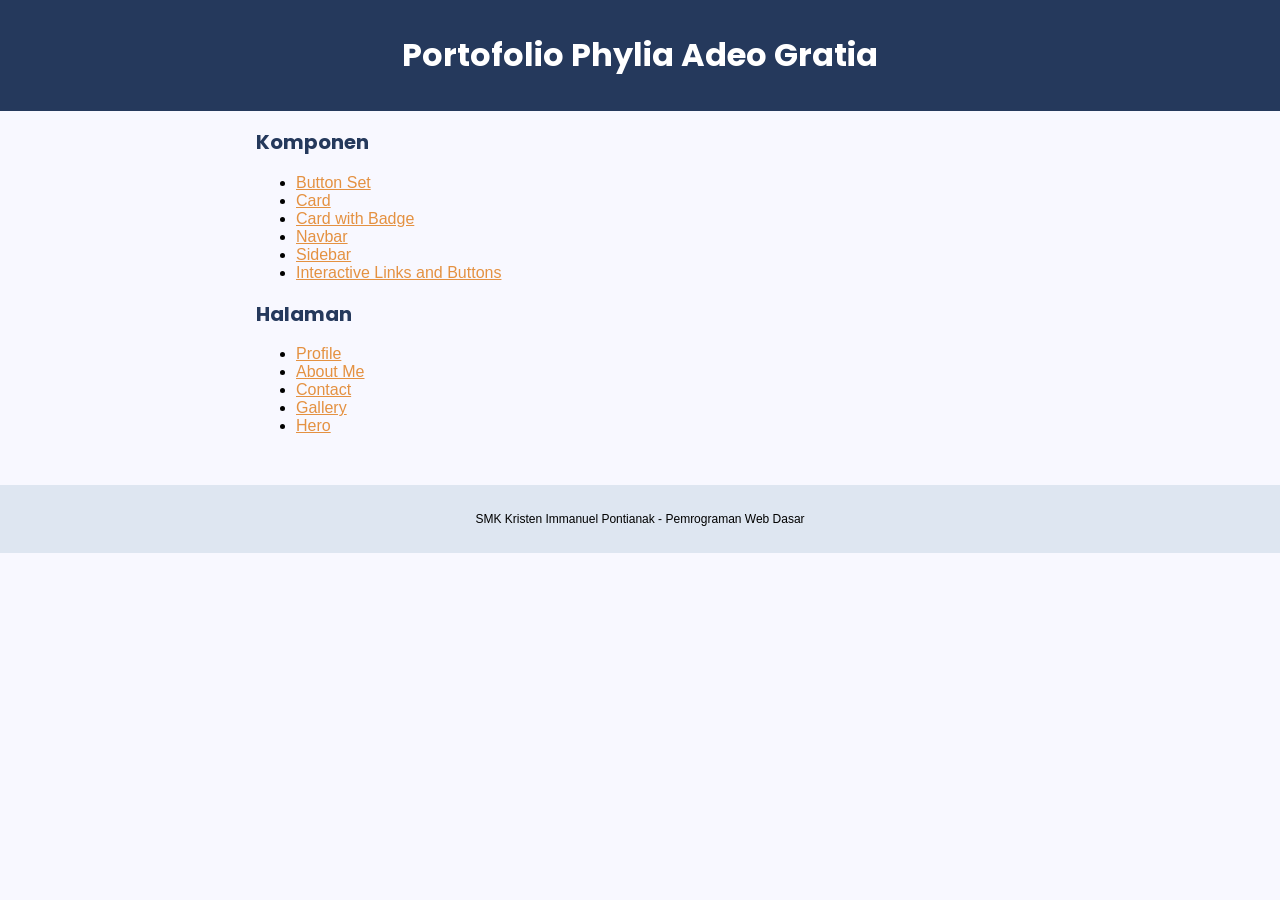
<file: phylia_adeo_gratia-x_tkj_2-23-pwd-formatif/index.html>
<!DOCTYPE html>
<html lang="en">
<head>
    <meta charset="UTF-8">
    <meta name="viewport" content="width=device-width, initial-scale=1.0">
    <title>Halaman Utama</title>
</head>
<link rel="stylesheet" href="/phylia_adeo_gratia-x_tkj_2-23-pwd-formatif/styles/index.css">
<body>
    <header>
        <h1>Portofolio Phylia Adeo Gratia</h1>
    </header>

    <main>
        <!-- Komponen -->
        <section id="components">
            <h2>Komponen</h2>
            <ul>
                <li><a href="/phylia_adeo_gratia-x_tkj_2-23-pwd-formatif/components/button-set.html">Button Set</a></li>
                <li><a href="/phylia_adeo_gratia-x_tkj_2-23-pwd-formatif/components/card.html">Card</a></li>
                <li><a href="/phylia_adeo_gratia-x_tkj_2-23-pwd-formatif/components/card-badge.html">Card with Badge</a></li>
                <li><a href="/phylia_adeo_gratia-x_tkj_2-23-pwd-formatif/components/navbar.html">Navbar</a></li>
                <li><a href="/phylia_adeo_gratia-x_tkj_2-23-pwd-formatif/components/sidebar.html">Sidebar</a></li>
                <li><a href="/phylia_adeo_gratia-x_tkj_2-23-pwd-formatif/components/interactive.html">Interactive Links and Buttons</a></li>
            </ul>
        </section>

        <!-- Halaman -->
        <section id="pages">
            <h2>Halaman</h2>
            <ul>
                <li><a href="/phylia_adeo_gratia-x_tkj_2-23-pwd-formatif/pages/profile.html">Profile</a></li>
                <li><a href="/phylia_adeo_gratia-x_tkj_2-23-pwd-formatif/pages/about.html">About Me</a></li>
                <li><a href="/phylia_adeo_gratia-x_tkj_2-23-pwd-formatif/pages/contact.html">Contact</a></li>
                <li><a href="/phylia_adeo_gratia-x_tkj_2-23-pwd-formatif/pages/gallery.html">Gallery</a></li>
                <li><a href="/phylia_adeo_gratia-x_tkj_2-23-pwd-formatif/pages/hero.html">Hero</a></li>
            </ul>
        </section>
    </main>

    <footer>
        <p>SMK Kristen Immanuel Pontianak - Pemrograman Web Dasar</p>
    </footer>
</body>
</html>
</file>
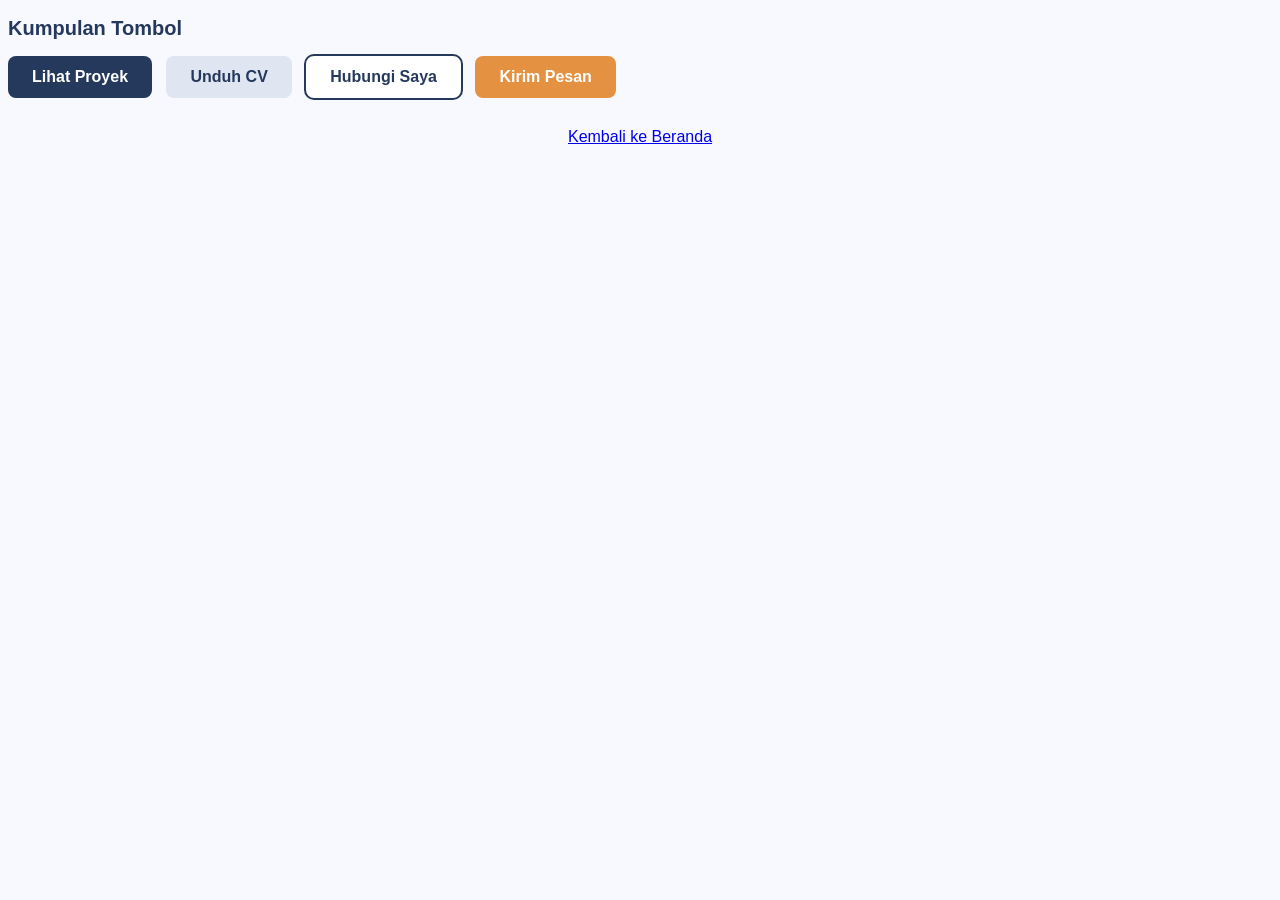
<file: phylia_adeo_gratia-x_tkj_2-23-pwd-formatif/components/button-set.html>
<!DOCTYPE html>
<html lang="en">
<head>
    <meta charset="UTF-8">
    <meta name="viewport" content="width=device-width, initial-scale=1.0">
    <title>Button Set</title>
    <style>
        /* Body */
        body {
            background-color: ghostwhite;
            font-family: Arial, Helvetica, sans-serif;
        }

        /* Header */
        h2 {
            color: #25395c;
            font-size: 20px;
        }

        /* Tombol */
        .btn {
            display: inline-block;
            padding: 12px 24px;
            border-radius: 8px;
            font-weight: bold;
            text-decoration: none;
        }

        .button-group .btn {
            margin-right: 10px;
            margin-bottom: 10px;
        }

        /* Warna Tombol */
        .btn-primary {
            background-color: #25395c;
            color: white;
        }

        .btn-secondary {
            background-color: rgb(223, 229, 241);
            color: rgb(37, 57, 92);
        }

        .btn-outline {
            background-color: white;
            outline: 2px solid #25395c;
        }

        .btn-send {
            background-color: rgba(228, 145, 65, 1);
            color: rgba(255, 255, 255, 1);
        }

        .btn-secondary, .btn-outline {
            color: #25395c;
        }

        /* Animasi Tombol*/
        .btn-primary:hover, .btn-secondary:hover, .btn-outline:hover, .btn-send:hover {
            filter: brightness(0.9)
        }

         footer {
            text-align: center;
            padding: 20px;
        }
    </style>
</head>
<body>
    <main>
        <!-- Header -->
        <h2>Kumpulan Tombol</h2>
        <!-- Tombol -->
         <div class="button-group">
            <a href="#"; class="btn btn-primary">Lihat Proyek</a>
            <a href="#"; class="btn btn-secondary">Unduh CV</a>
            <a href="#"; class="btn btn-outline">Hubungi Saya</a>
            <a href="#"; class="btn btn-send">Kirim Pesan</a>
         </div>
    </main>

    <footer>
        <a href="/phylia_adeo_gratia-x_tkj_2-23-pwd-formatif/index.html">Kembali ke Beranda</a>
    </footer>
</body>
</html>
</file>
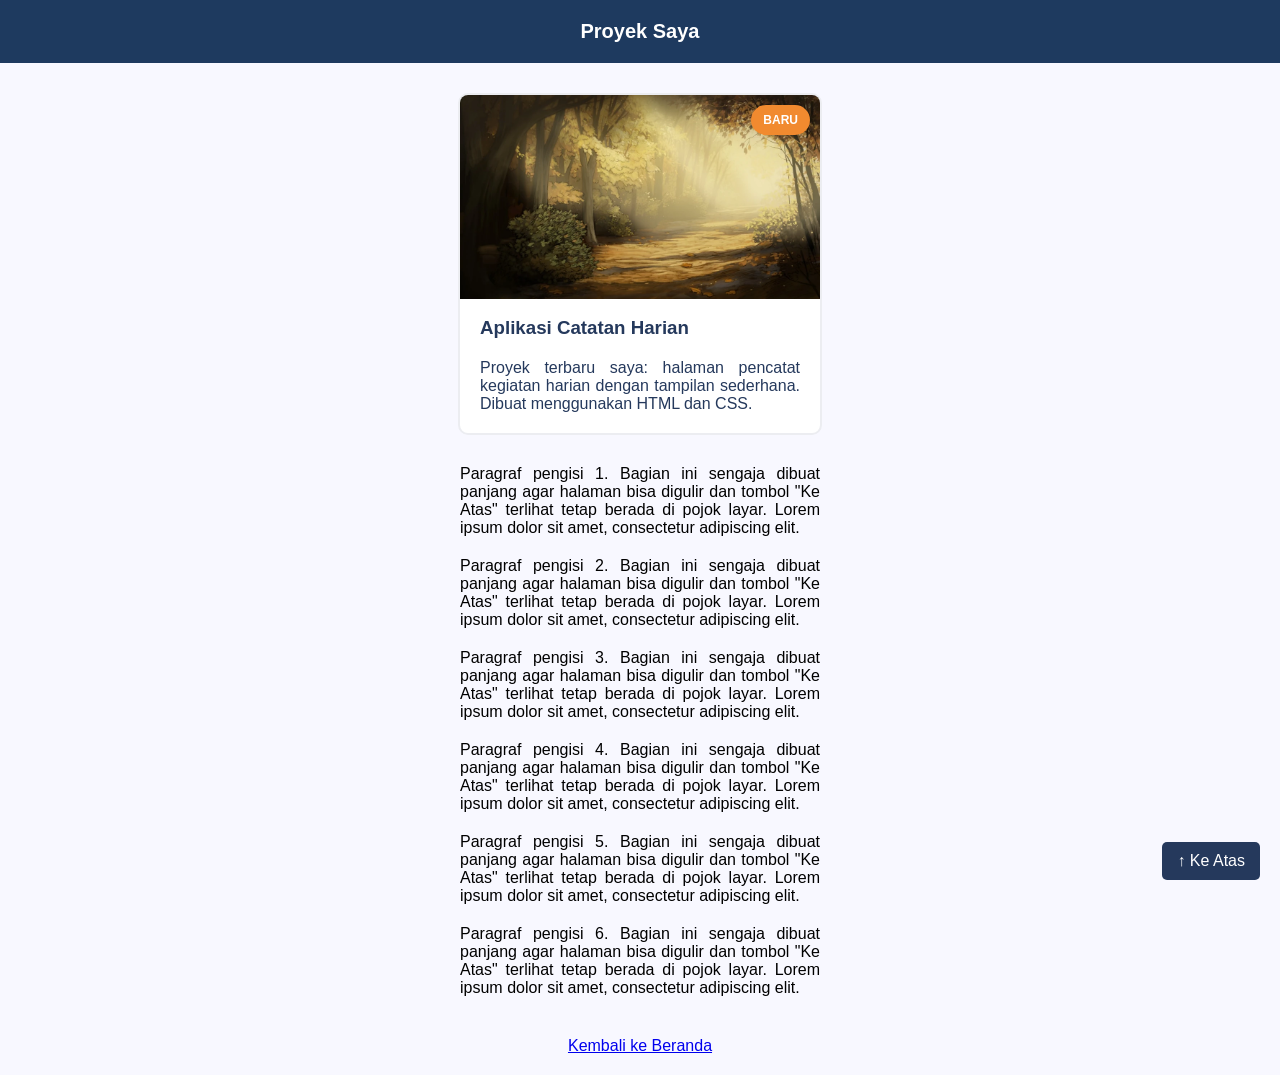
<file: phylia_adeo_gratia-x_tkj_2-23-pwd-formatif/components/card-badge.html>
<!DOCTYPE html>
<html lang="en">
<head>
    <meta charset="UTF-8">
    <meta name="viewport" content="width=device-width, initial-scale=1.0">
    <title>Card with Badge</title>
    <style>
        body {
            background-color: ghostwhite;
            font-family: Arial, Helvetica, sans-serif;
            margin: 0;
        }

        #top {
            padding: 20px;
            background-color: #1e3a5f;
            color: white;
            text-align: center;
            font-weight: bold;
            font-size: 20px;
        }

        .card {
            position: relative;
            width: 360px;
            margin: 30px auto;
            border: 2px solid #ecedf1;
            border-radius: 10px;
            background-color: white;
            color: #25395c;
            overflow: hidden;
        }

        .card img {
            width: 100%;
            object-fit: cover;
            display: block;
        }

        .card p, h3 {
            padding: 0 20px;
            width: auto;
        }

        .card .badge {
            position: absolute;
            top: 10px;
            right: 10px;
            background-color: #f18a2f;
            color: white;
            border-radius: 15px;
            padding: 8px 12px;
            font-size: 12px;
            font-weight: bold;
        }

        .back-to-top {
            position: fixed;
            right: 20px;
            bottom: 20px;
            background-color: #25395c;
            color: white;
            padding: 10px 15px;
            border-radius: 5px;
            text-decoration: none;
            z-index: 10;
        }

        .back-to-top:hover {
            background-color: #f18a2f;
        }

        main p {
            width: 360px;
            margin: 20px auto;
            text-align: justify;
            
        }

        footer {
            text-align: center;
            padding: 20px;
        }
    </style>
</head>
<body>
    <header id="top">Proyek Saya</header>
    <main>
        <div class="card">
            <img src="/phylia_adeo_gratia-x_tkj_2-23-pwd-formatif/assets/images/Background6.png" alt="Gambar Proyek">
            <span class="badge">BARU</span>
            <h3>Aplikasi Catatan Harian</h3>
            <p>Proyek terbaru saya: halaman pencatat kegiatan harian dengan tampilan sederhana. Dibuat menggunakan HTML dan CSS.</p>
        </div>

        <!-- Paragraf -->
        <p>Paragraf pengisi 1. Bagian ini sengaja dibuat panjang agar halaman bisa digulir dan tombol "Ke Atas" terlihat tetap berada di pojok layar. Lorem ipsum dolor sit amet, consectetur adipiscing elit.</p>
        <p>Paragraf pengisi 2. Bagian ini sengaja dibuat panjang agar halaman bisa digulir dan tombol "Ke Atas" terlihat tetap berada di pojok layar. Lorem ipsum dolor sit amet, consectetur adipiscing elit.</p>
        <p>Paragraf pengisi 3. Bagian ini sengaja dibuat panjang agar halaman bisa digulir dan tombol "Ke Atas" terlihat tetap berada di pojok layar. Lorem ipsum dolor sit amet, consectetur adipiscing elit.</p>
        <p>Paragraf pengisi 4. Bagian ini sengaja dibuat panjang agar halaman bisa digulir dan tombol "Ke Atas" terlihat tetap berada di pojok layar. Lorem ipsum dolor sit amet, consectetur adipiscing elit.</p>
        <p>Paragraf pengisi 5. Bagian ini sengaja dibuat panjang agar halaman bisa digulir dan tombol "Ke Atas" terlihat tetap berada di pojok layar. Lorem ipsum dolor sit amet, consectetur adipiscing elit.</p>
        <p>Paragraf pengisi 6. Bagian ini sengaja dibuat panjang agar halaman bisa digulir dan tombol "Ke Atas" terlihat tetap berada di pojok layar. Lorem ipsum dolor sit amet, consectetur adipiscing elit.</p>
    </main>

    <footer>
        <a href="/phylia_adeo_gratia-x_tkj_2-23-pwd-formatif/index.html">Kembali ke Beranda</a>
    </footer>

    <!-- Tombol Ke Atas -->
        <a href="#top"; class="back-to-top">↑ Ke Atas</a>
</body>
</html>
</file>
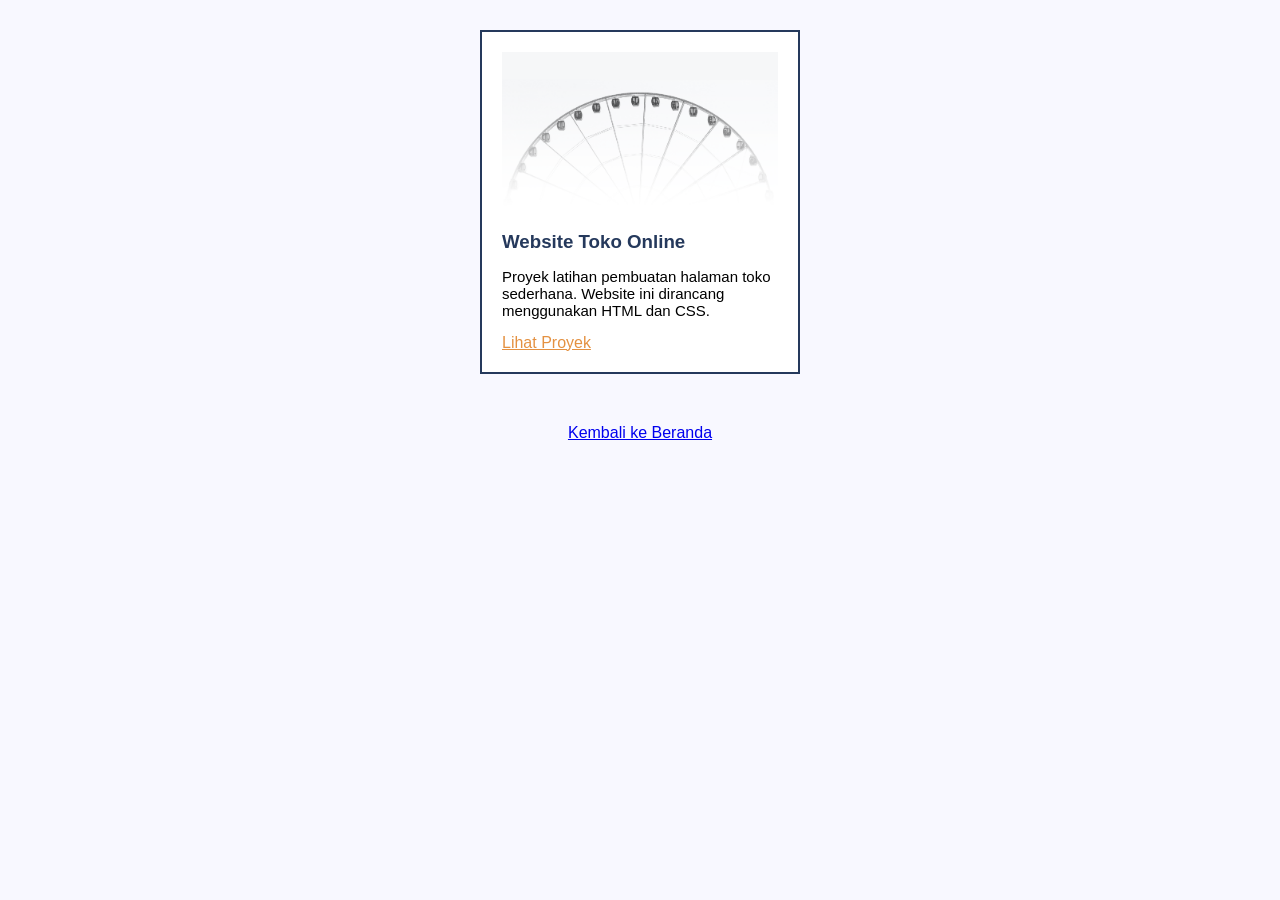
<file: phylia_adeo_gratia-x_tkj_2-23-pwd-formatif/components/card.html>
<!-- Lebar kartu jika box-sizing tidak diatur: 320px + 20px + 20px + 2px + 2px = 364px -->
<!DOCTYPE html>
<html lang="en">
<head>
    <meta charset="UTF-8">
    <meta name="viewport" content="width=device-width, initial-scale=1.0">
    <title>Card</title>
    <style>
        * {
            box-sizing: border-box;
        }

        body {
            margin: 0;
            background-color: ghostwhite;
            font-family: 'Segoe UI', Tahoma, Geneva, Verdana, sans-serif;
        }

        .card {
            width: 320px;
            padding: 20px;
            border: 2px solid #25395c;
            margin: 30px auto;
            background-color: white;
        }

        .card img {
            width: 100%;
            height: 160px;
            display: block;
        }

        .card h3 {
            color: #25395c;
            margin-bottom: 8px;
        }

        .card p {
            font-size: 15px;
        }

        .card a {
            color: #e49141;
        }

        footer {
            text-align: center;
            padding: 20px;
        }
    </style>
</head>
<body>
    <main>
        <div class="card">
            <img src="/phylia_adeo_gratia-x_tkj_2-23-pwd-formatif/assets/images/image-asset.png" alt="Gambar Proyek">
            <h3>Website Toko Online</h3>
            <p>Proyek latihan pembuatan halaman toko sederhana. Website ini dirancang menggunakan HTML dan CSS.</p>
            <a href="#">Lihat Proyek</a>
        </div>
    </main>

    <footer>
        <a href="/phylia_adeo_gratia-x_tkj_2-23-pwd-formatif/index.html">Kembali ke Beranda</a>
    </footer>
</body>
</html>
</file>
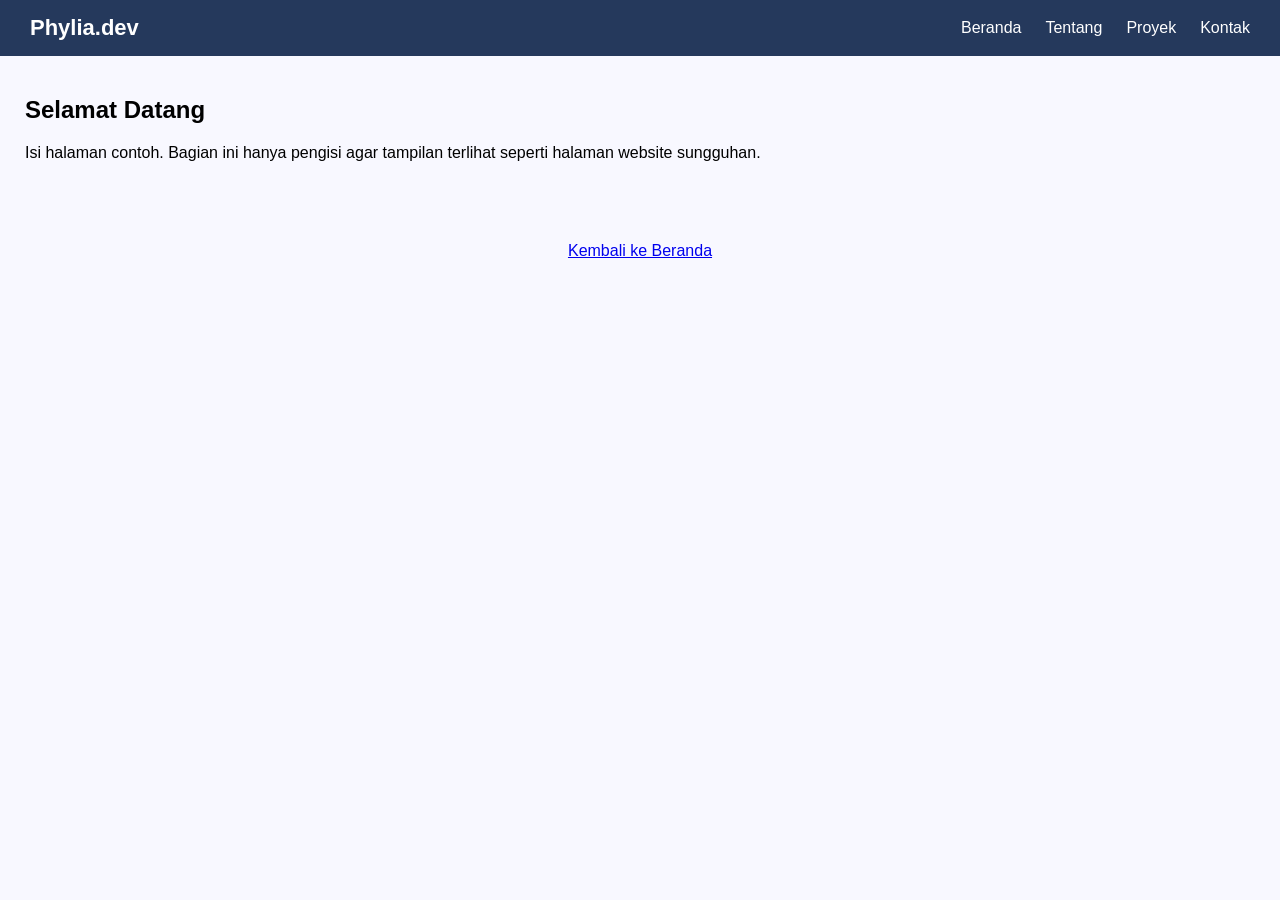
<file: phylia_adeo_gratia-x_tkj_2-23-pwd-formatif/components/navbar.html>
<!DOCTYPE html>
<html lang="en">
<head>
    <meta charset="UTF-8">
    <meta name="viewport" content="width=device-width, initial-scale=1.0">
    <title>Navbar</title>
    <link rel="stylesheet" href="/phylia_adeo_gratia-x_tkj_2-23-pwd-formatif/styles/navbar.css">
</head>
<body>
    <header id="main-header">
        <nav class="navbar">
            <div class="logo">Phylia.dev</div>
            <ul class="nav-menu">
                <li><a href="#">Beranda</a></li>
                <li><a href="#">Tentang</a></li>
                <li><a href="#">Proyek</a></li>
                <li><a href="#">Kontak</a></li>
            </ul>
        </nav>
    </header>

    <main>
        <h2>Selamat Datang</h2>
        <p>Isi halaman contoh. Bagian ini hanya pengisi agar tampilan terlihat seperti halaman website sungguhan.</p>
    </main>

    <footer>
        <a href="/phylia_adeo_gratia-x_tkj_2-23-pwd-formatif/index.html">Kembali ke Beranda</a>
    </footer>
</body>
</html>
</file>
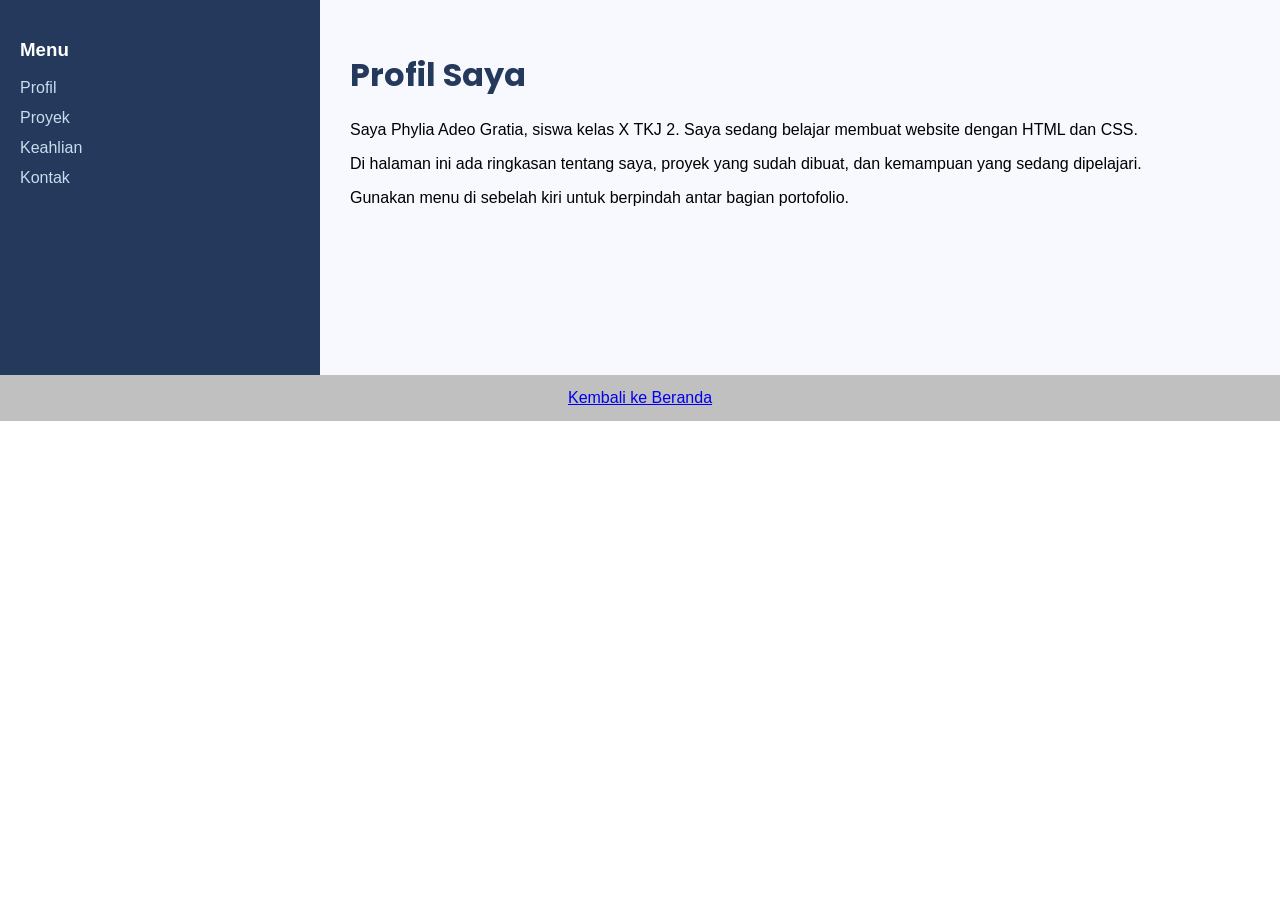
<file: phylia_adeo_gratia-x_tkj_2-23-pwd-formatif/components/sidebar.html>
<!DOCTYPE html>
<html lang="en">
<head>
    <meta charset="UTF-8">
    <meta name="viewport" content="width=device-width, initial-scale=1.0">
    <title>Sidebar</title>
    <style>
        /* Font */
        @font-face {
        font-family: "Poppins-Bold";
        src: url("/phylia_adeo_gratia-x_tkj_2-23-pwd-formatif/assets/fonts/Poppins-Bold.ttf") format("truetype");
        }

        /* Latar */
        * {
            box-sizing: border-box;
        }

        body {
            font-family: Arial, Helvetica, sans-serif;
            margin: 0;
        }

        .layout {
            display: flex;
        }

        /* Sidebar */
        #sidebar {
            width: 25%;
            background-color: #25395c;
            color: white;
            padding: 20px;

        }

        #sidebar nav {
            display: flex;
            flex-direction: column;
            gap: 12px;
            padding-bottom: 60%;
        }

        #sidebar a {
            color: #c9ddef;
            text-decoration: none;
        }

        #sidebar a:hover {
            color: #a5b7cf;
        }

        /*  Main */
        .main-content {
            background-color: ghostwhite;
            width: 75%;
            padding: 30px;
        }

        .main-content h1 {
            color: #25395c;
            font-family: "Poppins-Bold", sans-serif;
        }

        /* Footer */
        footer {
            text-align: center;
            padding: 14px;
            background-color: silver;
        }
    </style>
</head>
<body>
    <div class="layout">
        <aside id="sidebar">
            <h3>Menu</h3>
            <nav>
                <a href="#">Profil</a>
                <a href="#">Proyek</a>
                <a href="#">Keahlian</a>
                <a href="#">Kontak</a>
            </nav>
        </aside>

        <main class="main-content">
            <h1>Profil Saya</h1>
            <p>Saya Phylia Adeo Gratia, siswa kelas X TKJ 2. Saya sedang belajar membuat website dengan HTML dan CSS.</p>
            <p>Di halaman ini ada ringkasan tentang saya, proyek yang sudah dibuat, dan kemampuan yang sedang dipelajari.</p>
            <p>Gunakan menu di sebelah kiri untuk berpindah antar bagian portofolio.</p>
        </main>
    </div>

    <footer>
        <a href="/phylia_adeo_gratia-x_tkj_2-23-pwd-formatif/index.html">Kembali ke Beranda</a>
    </footer>
</body>
</html>
</file>
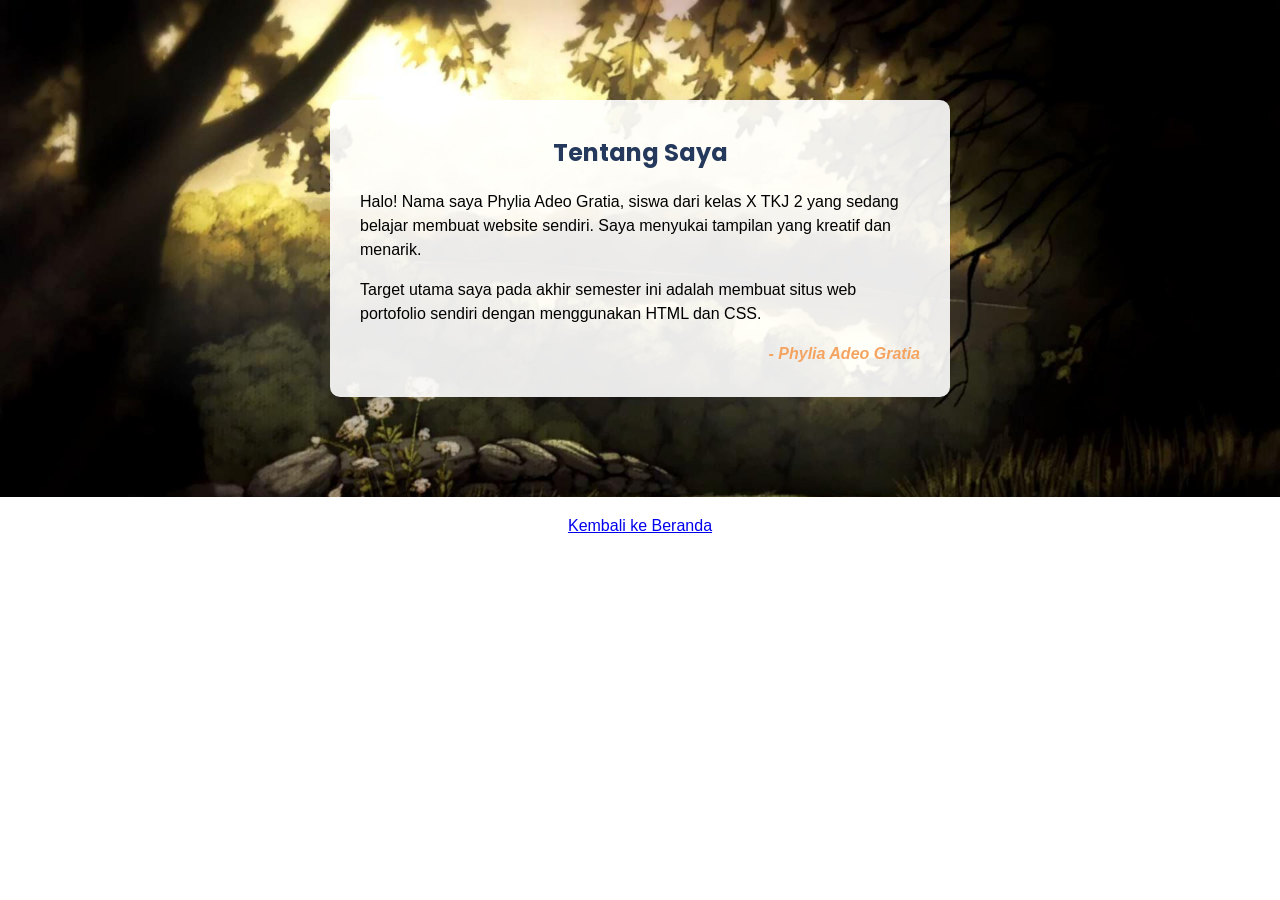
<file: phylia_adeo_gratia-x_tkj_2-23-pwd-formatif/pages/about.html>
<!DOCTYPE html>
<html lang="en">
<head>
    <meta charset="UTF-8">
    <meta name="viewport" content="width=device-width, initial-scale=1.0">
    <title>About Me</title>
    <link rel="stylesheet" href="/phylia_adeo_gratia-x_tkj_2-23-pwd-formatif/styles/about.css">
</head>
<body>
    <main>
        <section id="about">
            <div class="about-box">
                <h2>Tentang Saya</h2>
                <p>Halo! Nama saya Phylia Adeo Gratia, siswa dari kelas X TKJ 2 yang sedang belajar membuat website sendiri. Saya menyukai tampilan yang kreatif dan menarik.</p>
                <p>Target utama saya pada akhir semester ini adalah membuat situs web portofolio sendiri dengan menggunakan HTML dan CSS.</p>
                <p class="closing">- Phylia Adeo Gratia</p>
            </div>
        </section>
    </main>

     <footer>
        <a href="/phylia_adeo_gratia-x_tkj_2-23-pwd-formatif/index.html">Kembali ke Beranda</a>
    </footer>
</body>
</html>
</file>
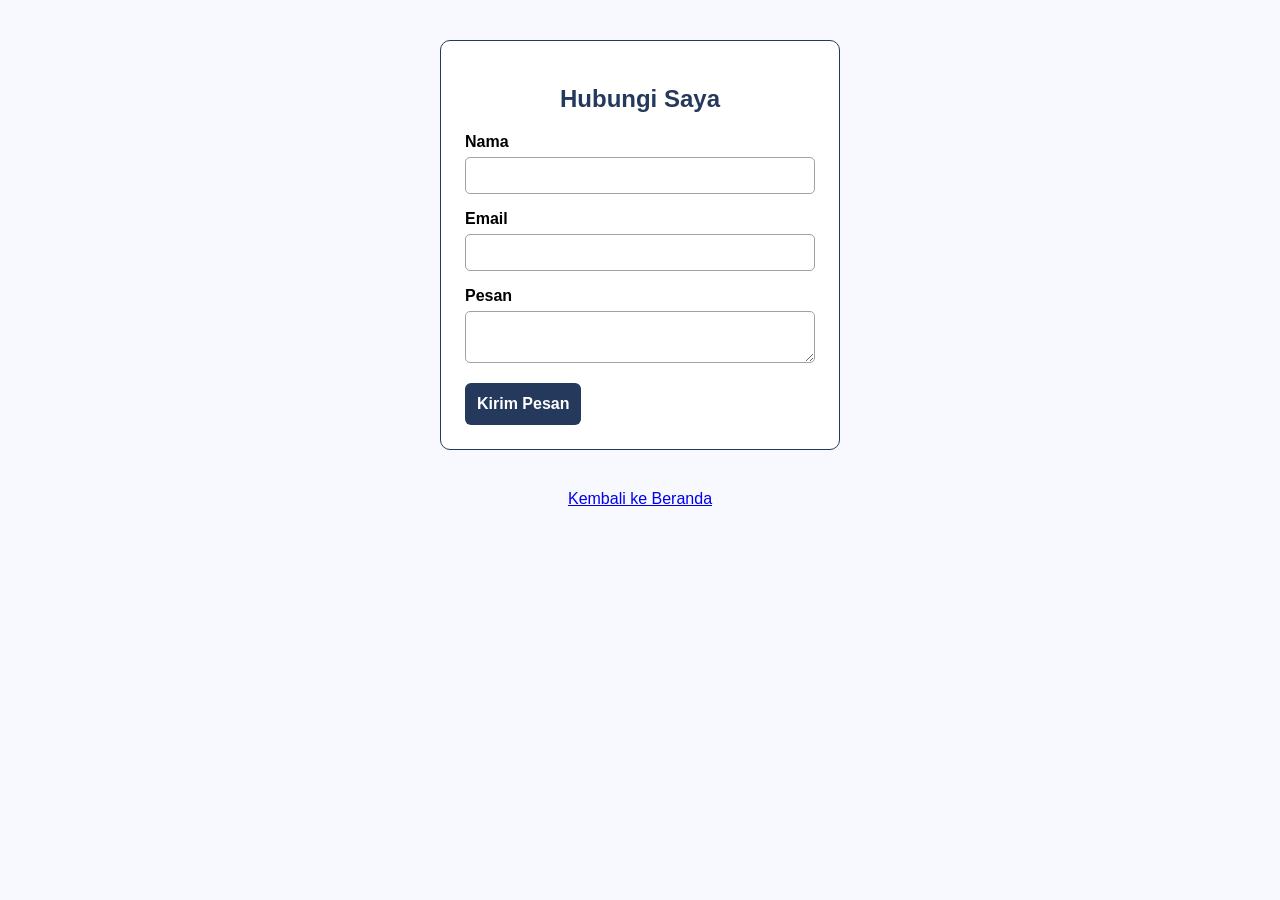
<file: phylia_adeo_gratia-x_tkj_2-23-pwd-formatif/pages/contact.html>
<!DOCTYPE html>
<html lang="en">
<head>
    <meta charset="UTF-8">
    <meta name="viewport" content="width=device-width, initial-scale=1.0">
    <title>Contact</title>
</head>
<style>
    body {
        background-color: ghostwhite;
        font-family: 'Segoe UI', Tahoma, Geneva, Verdana, sans-serif;
        margin: 0;
    }

    #contact {
        padding: 40px 20px;
    }

    .contact-form {
        background-color: white;
        width: 400px;
        padding: 24px;
        margin: auto;
        border: 1px solid #25395c;
        border-radius: 10px;
        box-sizing: border-box;
    }

    .contact-form h2 {
        text-align: center;
        color: #25395c;
    }

    .form-group {
        margin-bottom: 16px;
    }

    .form-group label {
        display: block;
        font-weight: bold;
        margin-bottom: 6px;
    }

    .form-group input, .form-group textarea {
        width: 100%;
        box-sizing: border-box;
        padding: 10px;
        border: 1px solid #a2a2a2;
        border-radius: 5px;
        resize: vertical;
    }

    .form-group input:focus, .form-group textarea:focus {
        outline: none;
        border-color: #25395c;
        background-color: #dee6f1;
    }

    .btn-submit {
        background-color: #25395c;
        color: white;
        border: none;
        border-radius: 6px;
        font-size: 16px;
        font-weight: bold;
        cursor: pointer;
        padding: 12px;
    }

    .btn-submit:hover {
        background-color: #3b5a90;
    }

    footer {
        text-align: center;
    }
</style>
<body>
    <section id="contact">
        <form action="" class="contact-form">
            <h2>Hubungi Saya</h2>
            <!-- Nama -->
            <div class="form-group">
                <label for="nama">Nama</label>
                <input type="text" id="nama">
            </div>

            <!-- Email -->
            <div class="form-group">
                <label for="email">Email</label>
                <input type="email" id="email">
            </div>

            <!-- Pesan -->
            <div class="form-group">
                <label for="pesan">Pesan</label>
                <textarea name="pesan" id="pesan"></textarea>
            </div>

            <!-- Tombol Submit -->
            <button class="btn-submit">Kirim Pesan</button>
        </form>
    </section>

    <footer>
        <a href="/phylia_adeo_gratia-x_tkj_2-23-pwd-formatif/index.html">Kembali ke Beranda</a>
    </footer>
</body>
</html>
</file>
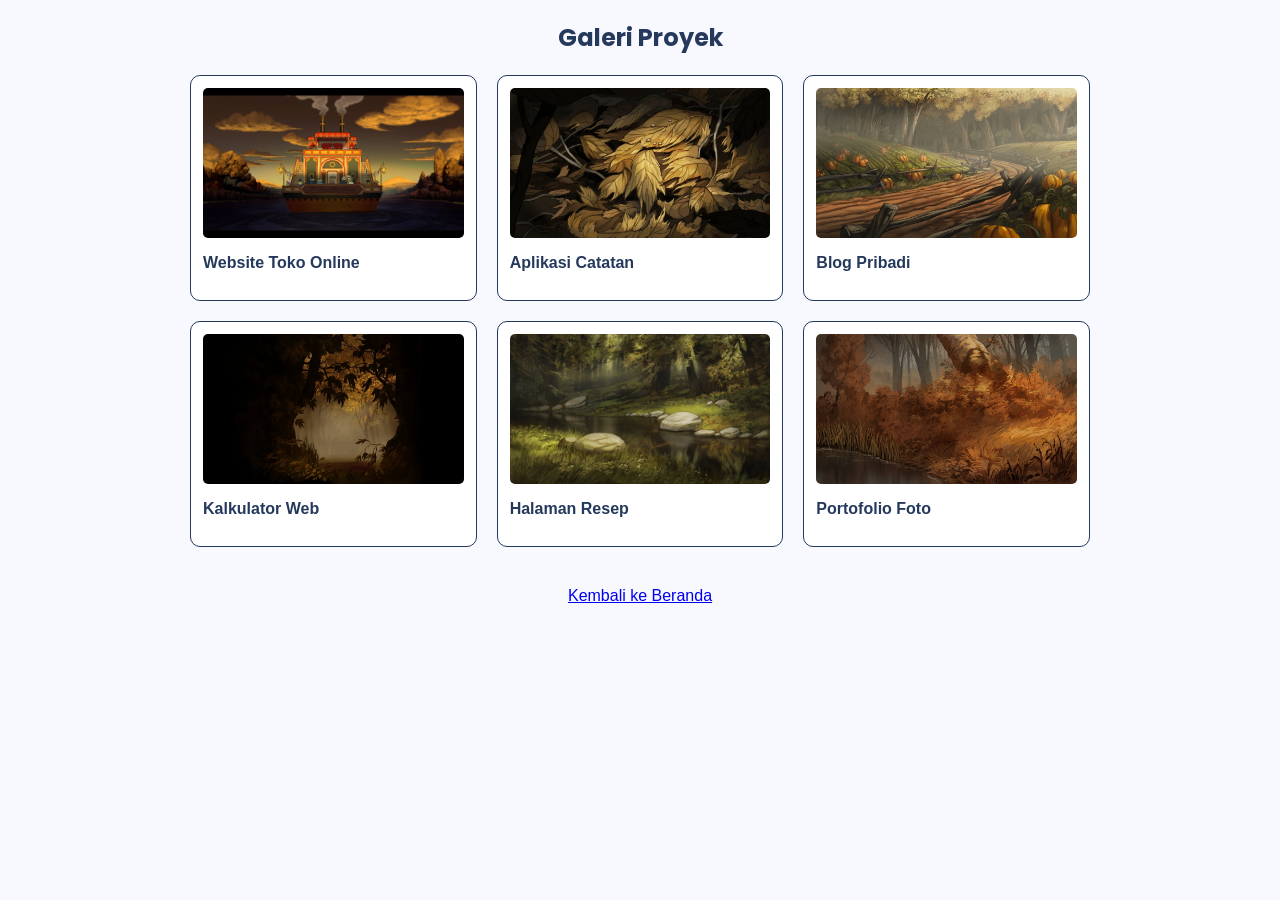
<file: phylia_adeo_gratia-x_tkj_2-23-pwd-formatif/pages/gallery.html>
<!DOCTYPE html>
<html lang="en">
<head>
    <meta charset="UTF-8">
    <meta name="viewport" content="width=device-width, initial-scale=1.0">
    <title>Gallery</title>
    <link rel="stylesheet" href="/phylia_adeo_gratia-x_tkj_2-23-pwd-formatif/styles/gallery.css">
</head>
<body>
    <main>
        <section id="gallery">
            <h2>Galeri Proyek</h2>
            <div class="gallery">
                <article class="gallery-item">
                    <img src="/phylia_adeo_gratia-x_tkj_2-23-pwd-formatif/assets/images/1370382.jpg" alt="">
                    <h3>Website Toko Online</h3>
                </article>

                <article class="gallery-item">
                    <img src="/phylia_adeo_gratia-x_tkj_2-23-pwd-formatif/assets/images/Background3.png" alt="">
                    <h3>Aplikasi Catatan</h3>
                </article>

                <article class="gallery-item">
                    <img src="/phylia_adeo_gratia-x_tkj_2-23-pwd-formatif/assets/images/Background7.png" alt="">
                    <h3>Blog Pribadi</h3>
                </article>

                <article class="gallery-item">
                    <img src="/phylia_adeo_gratia-x_tkj_2-23-pwd-formatif/assets/images/Background1.png" alt="">
                    <h3>Kalkulator Web</h3>
                </article>

                <article class="gallery-item">
                    <img src="/phylia_adeo_gratia-x_tkj_2-23-pwd-formatif/assets/images/FCkheYCX0AMV-9i.jpg" alt="">
                    <h3>Halaman Resep</h3>
                </article>

                <article class="gallery-item">
                    <img src="/phylia_adeo_gratia-x_tkj_2-23-pwd-formatif/assets/images/tumblr_4d3d46e165cc04c0c765840c31bebffd_868f1070_2048.jpg" alt="">
                    <h3>Portofolio Foto</h3>
                </article>
            </div>
        </section>
    </main>

    <footer>
        <a href="/phylia_adeo_gratia-x_tkj_2-23-pwd-formatif/index.html">Kembali ke Beranda</a>
    </footer>
</body>
</html>
</file>
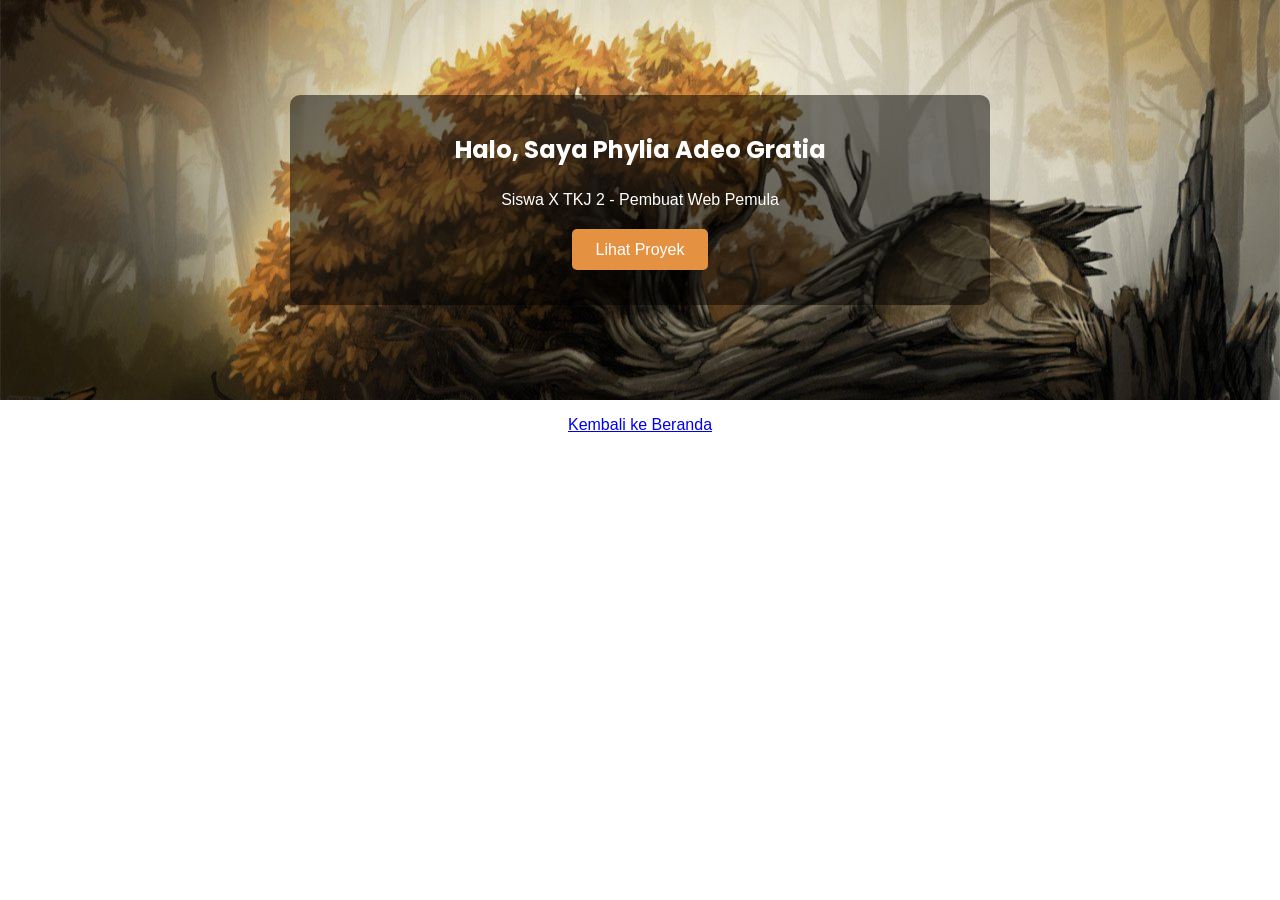
<file: phylia_adeo_gratia-x_tkj_2-23-pwd-formatif/pages/hero.html>
<!DOCTYPE html>
<html lang="en">
<head>
    <meta charset="UTF-8">
    <meta name="viewport" content="width=device-width, initial-scale=1.0">
    <title>Hero</title>
</head>
<link rel="stylesheet" href="/phylia_adeo_gratia-x_tkj_2-23-pwd-formatif/styles/hero.css">
<body>
    <main>
        <section id="hero">
            <div class="hero-content">
                <h1>Halo, Saya Phylia Adeo Gratia</h1>
                <p>Siswa X TKJ 2 - Pembuat Web Pemula</p>
                <a href="#" class="btn">Lihat Proyek</a>
            </div>
        </section>
    </main>

    <footer>
        <a href="/phylia_adeo_gratia-x_tkj_2-23-pwd-formatif/index.html">Kembali ke Beranda</a>
    </footer>
</body>
</html>
</file>
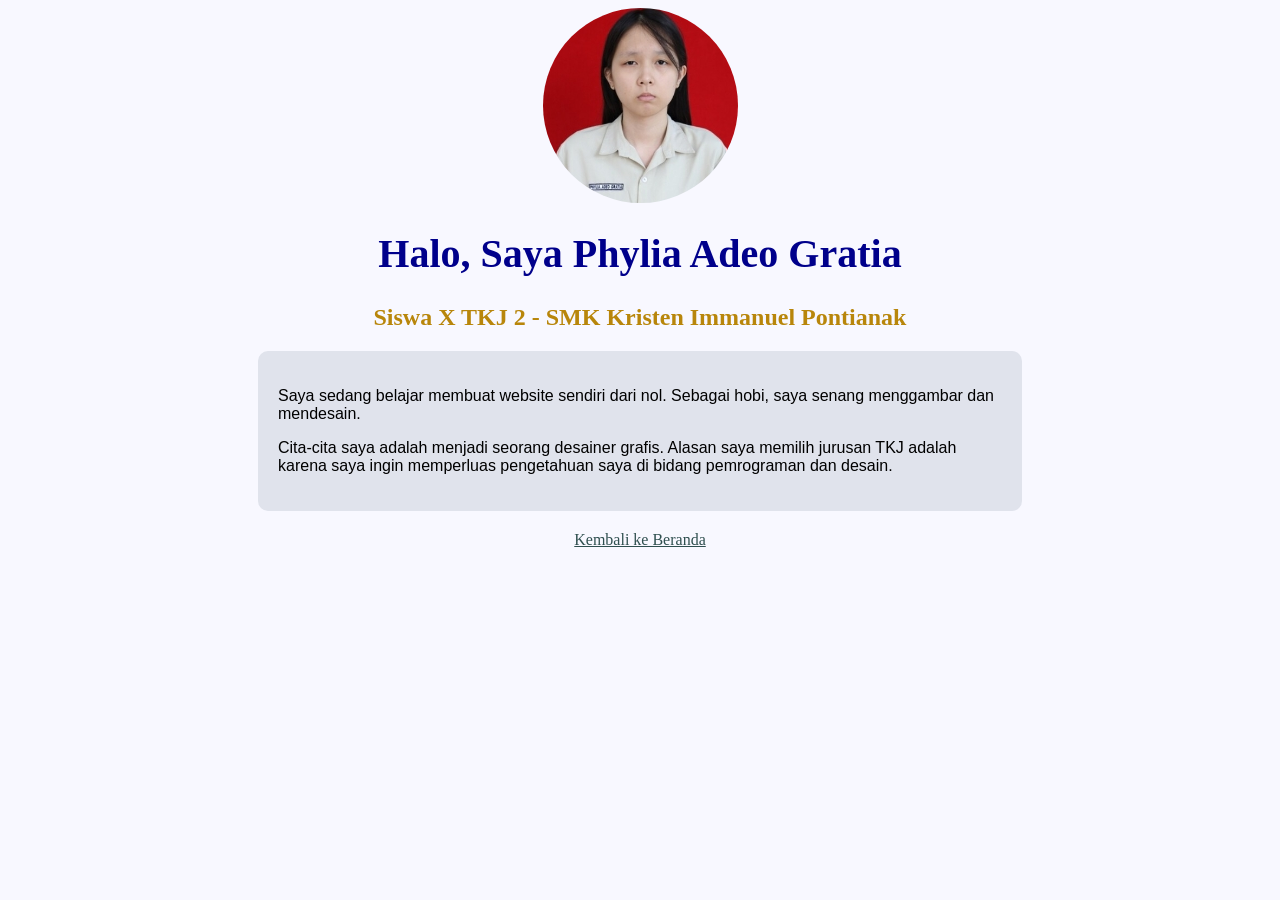
<file: phylia_adeo_gratia-x_tkj_2-23-pwd-formatif/pages/profile.html>
<!DOCTYPE html>
<html lang="en">
<head>
    <meta charset="UTF-8">
    <meta name="viewport" content="width=device-width, initial-scale=1.0">
    <title>Profile</title>
</head>
<body style="background-color: ghostwhite;">
    <main>
        <!-- Image -->
        <img src="/phylia_adeo_gratia-x_tkj_2-23-pwd-formatif/assets/images/Foto Profil.jpg" alt="Foto Profil"; style="display: block; margin: auto; border-radius: 100px;">
        <!-- Header -->
        <h1 style="color: darkblue; font-size: 40px; text-align: center; font-family: Georgia, 'Times New Roman', Times, serif;">Halo, Saya Phylia Adeo Gratia</h1>
        <h2 style="color: rgb(184, 134, 11); font-size: 24px; text-align: center;">Siswa X TKJ 2 - SMK Kristen Immanuel Pontianak</h2>
        <!-- Paragraf -->
        <div style="background-color: rgba(224, 227, 236, 1); color: #000; font-size: 16px; text-align: left; font-family: Arial, Helvetica, sans-serif; padding: 20px; margin: 0 250px; border-radius: 10px;">
            <p>Saya sedang belajar membuat website sendiri dari nol. Sebagai hobi, saya senang menggambar dan mendesain.</p>
            <p>Cita-cita saya adalah menjadi seorang desainer grafis. Alasan saya memilih jurusan TKJ adalah karena saya ingin memperluas pengetahuan saya di bidang pemrograman dan desain.</p>
        </div>
    </main>
    
    <footer style="text-align: center; padding: 20px;">
        <a href="/phylia_adeo_gratia-x_tkj_2-23-pwd-formatif/index.html"; style="color:darkslategray;">Kembali ke Beranda</a>
    </footer>
</body>
</html>
</file>
<file: phylia_adeo_gratia-x_tkj_2-23-pwd-formatif/styles/index.css>
@font-face {
    font-family: "Poppins-Bold";
    src: url("/phylia_adeo_gratia-x_tkj_2-23-pwd-formatif/assets/fonts/Poppins-Bold.ttf") format("truetype");
}

body {
    background-color: ghostwhite;
    font-family: Arial, Helvetica, sans-serif;
    margin: 0;
}

header {
    text-align: center;
    background-color: #25395c;
    color: white;
    padding: 10px;
    font-family: "Poppins-Bold", sans-serif;
}

#components h2, #pages h2{
    color: #25395c;
    font-size: 20px;
    font-family: "Poppins-Bold", sans-serif;
}

main {
    padding-left: 20%;
}

main a {
    color: #e49141;
}

footer {
    font-size: 12px;
    text-align: center;
    background-color: #dee6f1;
    padding: 15px 10px;
    margin-top: 50px;
}
</file>
<file: phylia_adeo_gratia-x_tkj_2-23-pwd-formatif/styles/navbar.css>
body {
    margin: 0;
    font-family: Arial, Helvetica, sans-serif;
    background-color: ghostwhite;
}

#main-header {
    background-color: #25395c;
}

.navbar {
    display: flex;
    justify-content: space-between;
    align-items: center;
    padding: 15px 30px;
}

.logo {
    color: white;
    font-size: 22px;
    font-weight: bold;
}

.nav-menu {
    display: flex;
    gap: 24px;
    margin: 0;
    padding: 0;
}

.nav-menu > li {
    list-style: none;
}

.nav-menu a {
    color: white;
    text-decoration: none;
}

.nav-menu a:hover {
    color: lightblue;
}

main {
    margin: 40px 25px;
}

footer {
    text-align: center;
    padding: 40px;
}
</file>
<file: phylia_adeo_gratia-x_tkj_2-23-pwd-formatif/styles/about.css>
/* Font */
@font-face {
    font-family: "OpenSans-Regular";
    src: url("/phylia_adeo_gratia-x_tkj_2-23-pwd-formatif/assets/fonts/OpenSans-Regular.ttf") format(truetype);
    font-family: "Poppins-Bold";
    src: url("/phylia_adeo_gratia-x_tkj_2-23-pwd-formatif/assets/fonts/Poppins-Bold.ttf") format("truetype");
}

body {
    font-family: "OpenSans-Regular", sans-serif;
    margin: 0;
}

/* Latar */
#about {
    background-image: url("/phylia_adeo_gratia-x_tkj_2-23-pwd-formatif/assets/images/wp2041479-over-the-garden-wall-wallpapers.jpg");
    background-size: cover;
    background-repeat: no-repeat;
    padding: 100px;
    margin: auto;

}

.about-box {
    background-color: rgba(255, 255, 255, 0.9);
    width: 620px;
    margin: auto; 
    padding: 15px 30px;
    border-radius: 10px; 
    box-sizing: border-box;
}

/* Teks */
.about-box h2 {
    font-family: "Poppins-Bold", sans-serif;
    text-align: center;
    color: #25395c;
}

.about-box p {
    font-size: 16px;
    text-align: left;
    line-height: 1.5;
}

.about-box .closing {
    text-align: right;
    font-style: italic;
    color: sandybrown;
    font-weight: bold;
}

footer {
    text-align: center;
    padding: 20px;
}
</file>
<file: phylia_adeo_gratia-x_tkj_2-23-pwd-formatif/styles/gallery.css>
@font-face {
    font-family: "Poppins-Bold";
    src: url("/phylia_adeo_gratia-x_tkj_2-23-pwd-formatif/assets/fonts/Poppins-Bold.ttf") format("truetype");
}

body {
    font-family: Arial, Helvetica, sans-serif;
    background-color: ghostwhite;
}

#gallery {
    width: 900px;
    margin: auto;
}

#gallery h2 {
    text-align: center;
    color: #25395c;
    font-family: "Poppins-Bold", sans-serif;
}

.gallery {
    display: grid;
    grid-template-columns: repeat(3, 1fr);
    gap: 20px;
}

.gallery > .gallery-item {
    background-color: white;
    padding: 12px;
    border: 1px solid #25395c;
    border-radius: 10px;
    box-sizing: border-box;
    color: #25395c;
}

.gallery-item img {
    width: 100%;
    height: 150px;
    display: block;
    border-radius: 5px;
}

.gallery-item h3 {
    font-size: 16px;
    margin-top: 16px;
}

footer {
    text-align: center;
    padding: 40px;
}
</file>
<file: phylia_adeo_gratia-x_tkj_2-23-pwd-formatif/styles/hero.css>
@font-face {
    font-family: "Poppins-Bold";
    src: url("/phylia_adeo_gratia-x_tkj_2-23-pwd-formatif/assets/fonts/Poppins-Bold.ttf") format("truetype");
}

* {
    margin: 0;
    font-family: Arial, Helvetica, sans-serif;
    line-height: 50px;
}

/* Hero */
#hero {
    height: 400px;
    background-image: url(/phylia_adeo_gratia-x_tkj_2-23-pwd-formatif/assets/images/FFXHYpsXMAE0ay2.jpg);
    background-position: center;
    text-align: center;
    display: flex;
    justify-content: center;
    align-items: center;
}

.hero-content {
    width: 640px;
    padding: 30px;
    background-color: rgba(0, 0, 0, 0.5);
    color: white;
    border-radius: 10px;
}

.hero-content h1, .hero-content p {
    animation-name: slide-up;
    animation-duration: 1.2s;
    animation-timing-function: ease-out;
    animation-delay: 0.3s;
    animation-iteration-count: 1;
    animation-direction: normal;
    animation-fill-mode: backwards;
}

.hero-content p {
    animation-delay: 0.6s;
}

@keyframes slide-up {
    0% {
        transform: translateY(60px);
        opacity: 0;
    }
    25% {
        transform: translateY(40px);
        opacity: 0.25;
    }
    50% {
        transform: translateY(20px);
        opacity: 0.5;
    }
    75% {
        transform: translateY(8px);
        opacity: 0.8;
    }
    100% {
        transform: translateY(0px);
        opacity: 1;
    }
}

/* Heading */
h1 {
    font-family: "Poppins-Bold", sans-serif;
}

/* Tombol */
.btn {
    padding: 12px 24px;
    background-color: #e49141;
    color: white;
    text-decoration: none;
    border-radius: 5px;
}

/* Footer */
footer {
    text-align: center;
}
</file>
